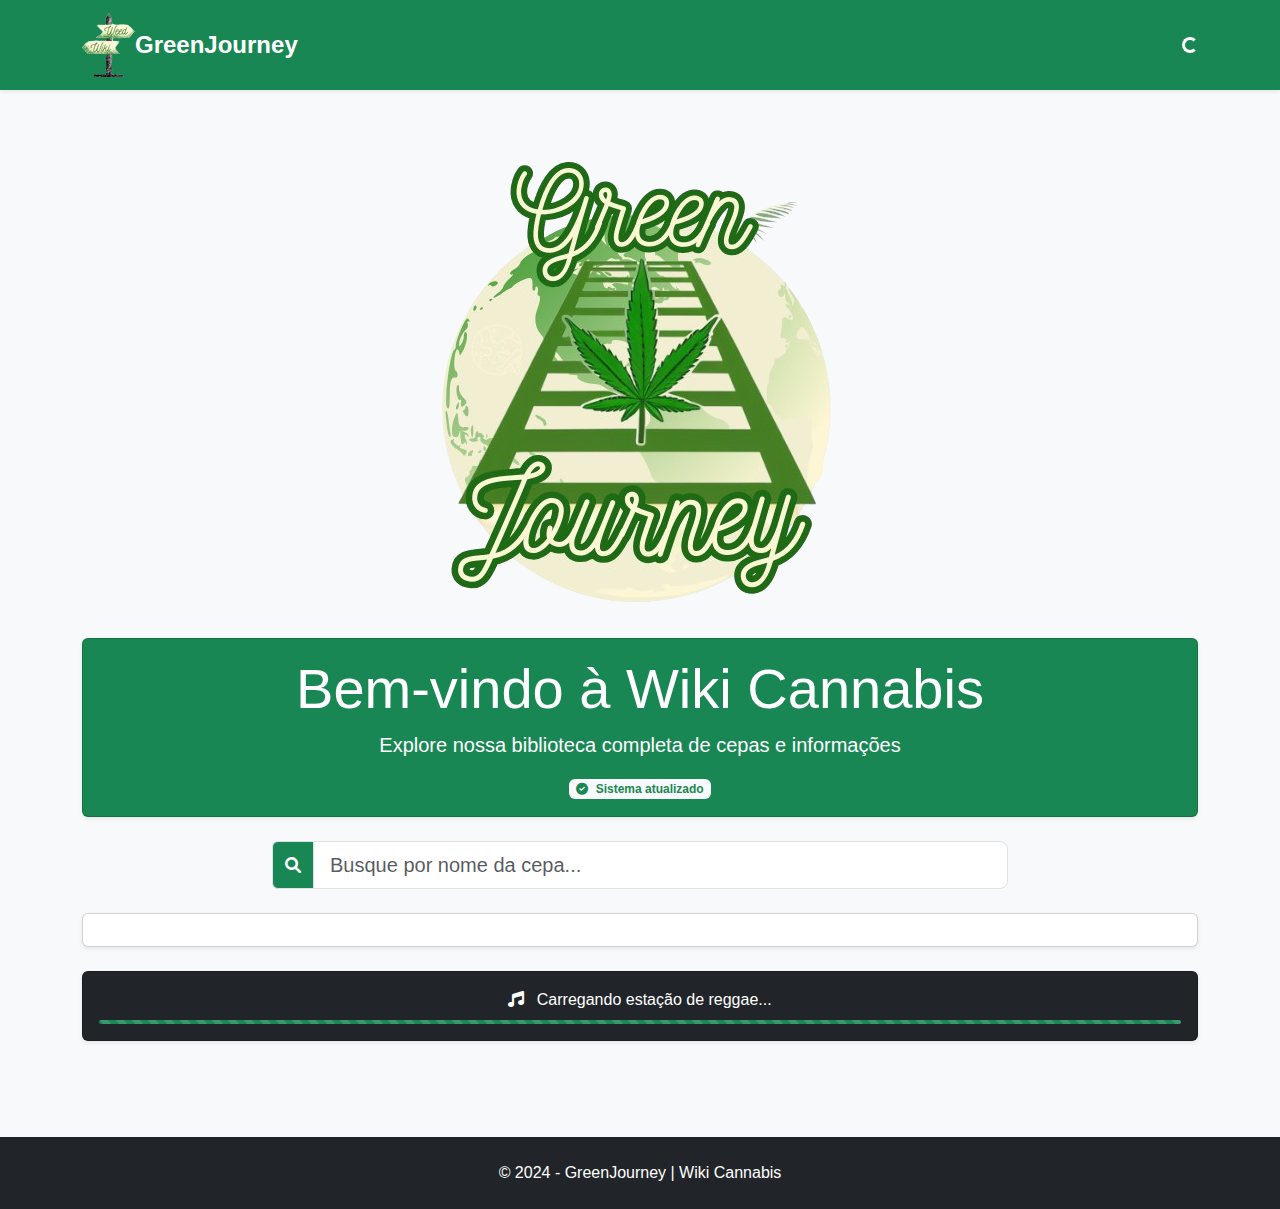
<file: Codigo_final/index.html>
<!DOCTYPE html>
<html lang="pt-BR">

<head>
    <meta charset="UTF-8">
    <meta name="viewport" content="width=device-width, initial-scale=1.0">
    <script src="https://ajax.googleapis.com/ajax/libs/jquery/3.6.0/jquery.min.js"></script>
    <link href="https://cdn.jsdelivr.net/npm/bootstrap@5.3.0/dist/css/bootstrap.min.css" rel="stylesheet">
    <link href="https://cdnjs.cloudflare.com/ajax/libs/font-awesome/6.0.0/css/all.min.css" rel="stylesheet">
    <title>GreenJourney - Wiki Cannabis</title>
    <link rel="stylesheet" href="style.css">
</head>

<body class="bg-light">
    <!-- Overlay de carregamento inicial -->
    <!-- <div id="loading-overlay" class="position-fixed w-100 h-100 bg-dark d-flex justify-content-center align-items-center" style="background: rgba(0,0,0,0.7); z-index: 9999; top: 0; left: 0;">
        <div class="text-center text-white">
            <div class="spinner-grow text-success mb-3" style="width: 3rem; height: 3rem;" role="status">
                <span class="visually-hidden">Carregando...</span>
            </div>
            <h4>Carregando GreenJourney</h4>
            <p class="text-muted">Por favor, aguarde...</p>
        </div>
    </div> -->

    <nav class="navbar navbar-expand-lg navbar-dark bg-success shadow-sm">
        <div class="container">
            <a class="navbar-brand d-flex align-items-center" href="#">
                <img src="/Codigo_final/img/Journey-removebg-preview.png" alt="Icone">
                GreenJourney
            </a>
            <!-- Indicador de carregamento na navbar -->
            <div id="nav-loading" class="spinner-border spinner-border-sm text-light ms-auto" role="status">
                <span class="visually-hidden">Carregando...</span>
            </div>
        </div>
    </nav>

    <main class="container py-5">
        <div class="row mb-4">
            <div class="col-12">
                <div class="card-body text-center">
                    <img src="/Codigo_final/img/2-removebg-preview.png" alt="">

                </div>
                <div class="card bg-success text-white shadow-sm">
                    <div class="card-body text-center">
                        
                        <h1 class="display-4">Bem-vindo à Wiki Cannabis</h1>
                        <p class="lead">Explore nossa biblioteca completa de cepas e informações</p>
                        <!-- Indicador de status -->
                        <div id="status-indicator" class="badge bg-light text-success">
                            <i class="fas fa-check-circle me-1"></i>
                            Sistema atualizado
                        </div>
                    </div>
                </div>
            </div>
        </div>

        <div class="row mb-4">
            <div class="col-md-8 mx-auto">
                <div class="input-group">
                    <span class="input-group-text bg-success text-white">
                        <i class="fas fa-search"></i>
                    </span>
                    <input id="busca" class="form-control form-control-lg" placeholder="Busque por nome da cepa..."
                        type="text">
                </div>
            </div>
        </div>

        <div id="cepas-container" class="card shadow-sm">
            <div class="card-body">
                <div class="table-responsive">
                    <table id="cepas-tb" class="table table-hover">
                        <thead class="table-success">
                            <tr>
                                <th scope="col">#</th>
                                <th scope="col">Imagem</th>
                                <th scope="col">Cepa</th>
                                <th scope="col">Banco de Semente</th>
                                <th scope="col">Ancestralidade</th>
                                <th scope="col">Linhagem</th>
                            </tr>
                        </thead>
                        <tbody id="cepas-tb-body">
                        </tbody>
                    </table>
                </div>
                <!-- Loading aprimorado -->
                <div id="loading" class="text-center py-5">
                    <div class="d-flex flex-column align-items-center">
                        <div class="spinner-border text-success mb-3" style="width: 3rem; height: 3rem;" role="status">
                            <span class="visually-hidden">Carregando...</span>
                        </div>
                        <h5 class="text-muted mb-2">Carregando informações das cepas</h5>
                        <div class="progress w-50">
                            <div class="progress-bar progress-bar-striped progress-bar-animated bg-success"
                                role="progressbar" style="width: 100%"></div>
                        </div>
                        <small class="text-muted mt-2">Isso pode levar alguns segundos...</small>
                    </div>
                </div>
            </div>
        </div>

        <div id="station-container" class="mt-4">
            <div class="card bg-dark text-white shadow-sm">
                <div class="card-body text-center">
                    <i class="fas fa-music me-2"></i>
                    <span>Carregando estação de reggae...</span>
                    <!-- Indicador de buffer de áudio -->
                    <div class="progress bg-dark mt-2" style="height: 4px;">
                        <div class="progress-bar bg-success progress-bar-striped progress-bar-animated"
                            style="width: 100%"></div>
                    </div>
                </div>
            </div>
        </div>
    </main>

    <footer class="bg-dark text-white py-4 mt-5">
        <div class="container text-center">
            <p class="mb-0">&copy; 2024 - GreenJourney | Wiki Cannabis</p>
        </div>
    </footer>

    <script src="https://cdn.jsdelivr.net/npm/bootstrap@5.3.0/dist/js/bootstrap.bundle.min.js"></script>
    <script src="script.js"></script>
    

</body>

</html>
</file>
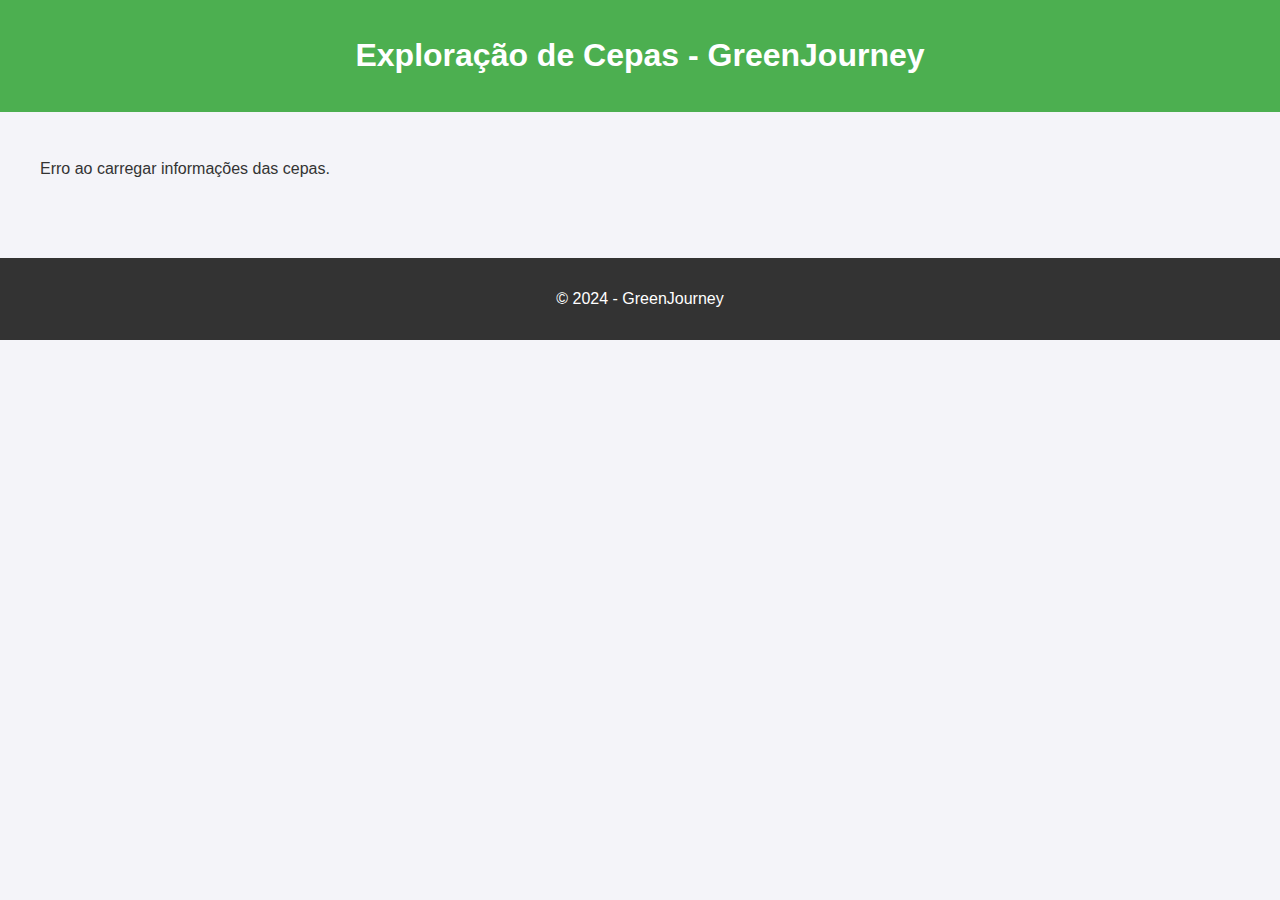
<file: ExploraçãoCepas.html>
<!DOCTYPE html>
<html lang="pt-BR">
<head>
    <meta charset="UTF-8">
    <meta name="viewport" content="width=device-width, initial-scale=1.0">
    <title>GreenJourney - Exploração de Cepas</title>
    <style>
        body {
            font-family: Arial, sans-serif;
            margin: 0;
            padding: 0;
            background-color: #f4f4f9;
            color: #333;
            transition: background-color 0.3s, color 0.3s;
        }
        header {
            background-color: #4CAF50;
            color: white;
            text-align: center;
            padding: 1rem 0;
        }
        #cepas-container {
            display: grid;
            grid-template-columns: repeat(auto-fit, minmax(250px, 1fr));
            gap: 1.5rem;
            padding: 2rem;
            max-width: 1200px;
            margin: 0 auto;
        }
        .cepa-card {
            background-color: white;
            border: 1px solid #ddd;
            border-radius: 8px;
            padding: 1.5rem;
            box-shadow: 0 2px 4px rgba(0, 0, 0, 0.1);
            transition: transform 0.2s;
        }
        .cepa-card:hover {
            transform: scale(1.05);
        }
        .cepa-card h2 {
            margin-top: 0;
            color: #4CAF50;
        }
        footer {
            text-align: center;
            padding: 1rem 0;
            background-color: #333;
            color: white;
            margin-top: 2rem;
        }
    </style>
</head>
<body>
    <header>
        <h1>Exploração de Cepas - GreenJourney</h1>
    </header>
    <main id="cepas-container">
        <p>Carregando informações...</p>
    </main>
    <footer>
        <p>&copy; 2024 - GreenJourney</p>
    </footer>
    <script>
        const apiUrl = "https://the-cannabis-api-endpoint-url/strains";
        const container = document.getElementById("cepas-container");
        async function fetchCepas() {
            try {
                const response = await fetch(apiUrl);
                const cepas = await response.json();            
                container.innerHTML = "";
                    cepas.forEach(cepa => {
                    const cepaCard = document.createElement("div");
                    cepaCard.className = "cepa-card";
                    cepaCard.innerHTML = `
                        <h2>${cepa.name}</h2>
                        <p><strong>Tipo:</strong> ${cepa.race}</p>
                        <p><strong>Efeitos Positivos:</strong> ${cepa.effects.positive.join(", ")}</p>
                        <p><strong>Efeitos Negativos:</strong> ${cepa.effects.negative.join(", ")}</p>
                        <p><strong>Sabores:</strong> ${cepa.flavors.join(", ")}</p>
                    `;
                    container.appendChild(cepaCard);
                });
            } catch (error) {
                console.error("Erro ao buscar as cepas:", error);
                container.innerHTML = "<p>Erro ao carregar informações das cepas.</p>";
            }
        }
        fetchCepas();
    </script>
</body>
</html>
</file>
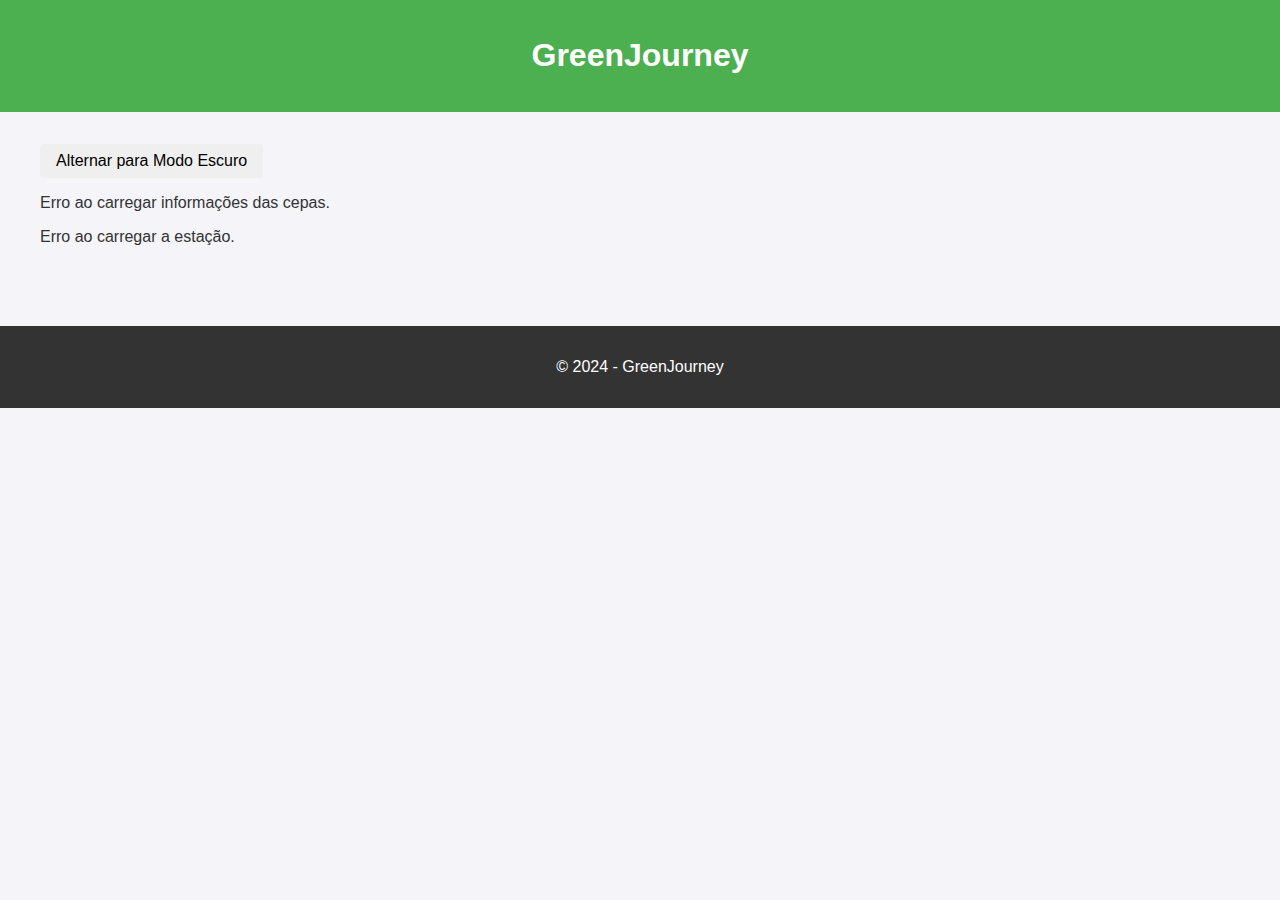
<file: GreenJourney.html>
<!DOCTYPE html>
<html lang="pt-BR">
<head>
    <meta charset="UTF-8">
    <meta name="viewport" content="width=device-width, initial-scale=1.0">
    <title>GreenJourney</title>
    <style>
        body {
            font-family: Arial, sans-serif;
            margin: 0;
            padding: 0;
            background-color: #f4f4f9;
            color: #333;
            transition: background-color 0.3s, color 0.3s;
        }
        header {
            background-color: #4CAF50;
            color: white;
            text-align: center;
            padding: 1rem 0;
        }
        main {
            padding: 2rem;
            max-width: 1200px;
            margin: 0 auto;
        }
        .cepa-card {
            background-color: white;
            border: 1px solid #ddd;
            border-radius: 8px;
            padding: 1.5rem;
            margin: 1rem 0;
            box-shadow: 0 2px 4px rgba(0, 0, 0, 0.1);
        }
        .cepa-card h2 {
            margin: 0 0 0.5rem 0;
            color: #4CAF50;
        }
        .cepa-card p {
            margin: 0.5rem 0;
        }
        button {
            padding: 0.5rem 1rem;
            border: none;
            border-radius: 4px;
            cursor: pointer;
            font-size: 1rem;
        }
        .station {
            margin: 1rem auto;
            padding: 1.5rem;
            background-color: #333;
            border-radius: 8px;
            box-shadow: 0 4px 8px rgba(0, 0, 0, 0.2);
            max-width: 600px;
            text-align: center;
        }
        .station h2, .station p {
            color: white;
        }
        footer {
            text-align: center;
            padding: 1rem 0;
            background-color: #333;
            color: white;
            margin-top: 2rem;
        }
        @media (max-width: 600px) {
            .station, .cepa-card {
                max-width: 100%;
                padding: 1rem;
            }

            main {
                padding: 1rem;
            }
        }
        .dark-mode {
            background-color: #121212;
            color: #ffffff;
        }
        .dark-mode header {
            background-color: #333;
        }
        .dark-mode .cepa-card, .dark-mode .station {
            background-color: #1e1e1e;
            color: white;
        }
        .dark-mode footer {
            background-color: #222;
        }
    </style>
</head>
<body>
    <header>
        <h1>GreenJourney</h1>
    </header>
        <main>
        <button id="toggle-theme">Alternar para Modo Escuro</button>

        <div id="cepas-container">
            <p>Carregando informações das cepas...</p>
        </div>

        <div id="station-container">
            <p>Carregando estação de reggae...</p>
        </div>
    </main>
    <footer>
        <p>&copy; 2024 - GreenJourney</p>
    </footer>
    <script>
        const button = document.getElementById('toggle-theme');
        const body = document.body;
        button.addEventListener('click', () => {
            body.classList.toggle('dark-mode');
            if (body.classList.contains('dark-mode')) {
                button.textContent = 'Alternar para Modo Claro';
            } else {
                button.textContent = 'Alternar para Modo Escuro';
            }
        });
        const cannabisApiUrl = "https://the-cannabis-api-endpoint-url/strains";
        const cepasContainer = document.getElementById("cepas-container");
        async function fetchCepas() {
            try {
                const response = await fetch(cannabisApiUrl);
                const cepas = await response.json();
                cepasContainer.innerHTML = "";
                cepas.forEach(cepa => {
                    const cepaCard = document.createElement("div");
                    cepaCard.className = "cepa-card";
                    cepaCard.innerHTML = `
                        <h2>${cepa.name}</h2>
                        <p><strong>Tipo:</strong> ${cepa.race}</p>
                        <p><strong>Efeitos Positivos:</strong> ${cepa.effects.positive.join(", ")}</p>
                        <p><strong>Efeitos Negativos:</strong> ${cepa.effects.negative.join(", ")}</p>
                        <p><strong>Sabores:</strong> ${cepa.flavors.join(", ")}</p>
                    `;
                    cepasContainer.appendChild(cepaCard);
                });
            } catch (error) {
                console.error("Erro ao buscar as cepas:", error);
                cepasContainer.innerHTML = "<p>Erro ao carregar informações das cepas.</p>";
            }
        }
        const radioApiUrl = "https://de1.api.radio-browser.info/json/stations/search?name=0%20N%20-%20Reggae%20on%20Radio";
        const stationContainer = document.getElementById("station-container");
        async function loadStation() {
            try {
                const response = await fetch(radioApiUrl);
                const stations = await response.json();
                if (stations.length > 0) {
                    const station = stations[0]; 
                    stationContainer.innerHTML = `
                        <div class="station">
                            <h2>${station.name}</h2>
                            <audio controls>
                                <source src="${station.url_resolved}" type="audio/mpeg">
                                Seu navegador não suporta o player de áudio.
                            </audio>
                        </div>
                    `;
                } else {
                    stationContainer.innerHTML = "<p>Estação não encontrada.</p>";
                }
            } catch (error) {
                stationContainer.innerHTML = "<p>Erro ao carregar a estação.</p>";
                console.error("Erro ao buscar estação:", error);
            }
        }
        fetchCepas();
        loadStation();
    </script>
</body>
</html>
</file>
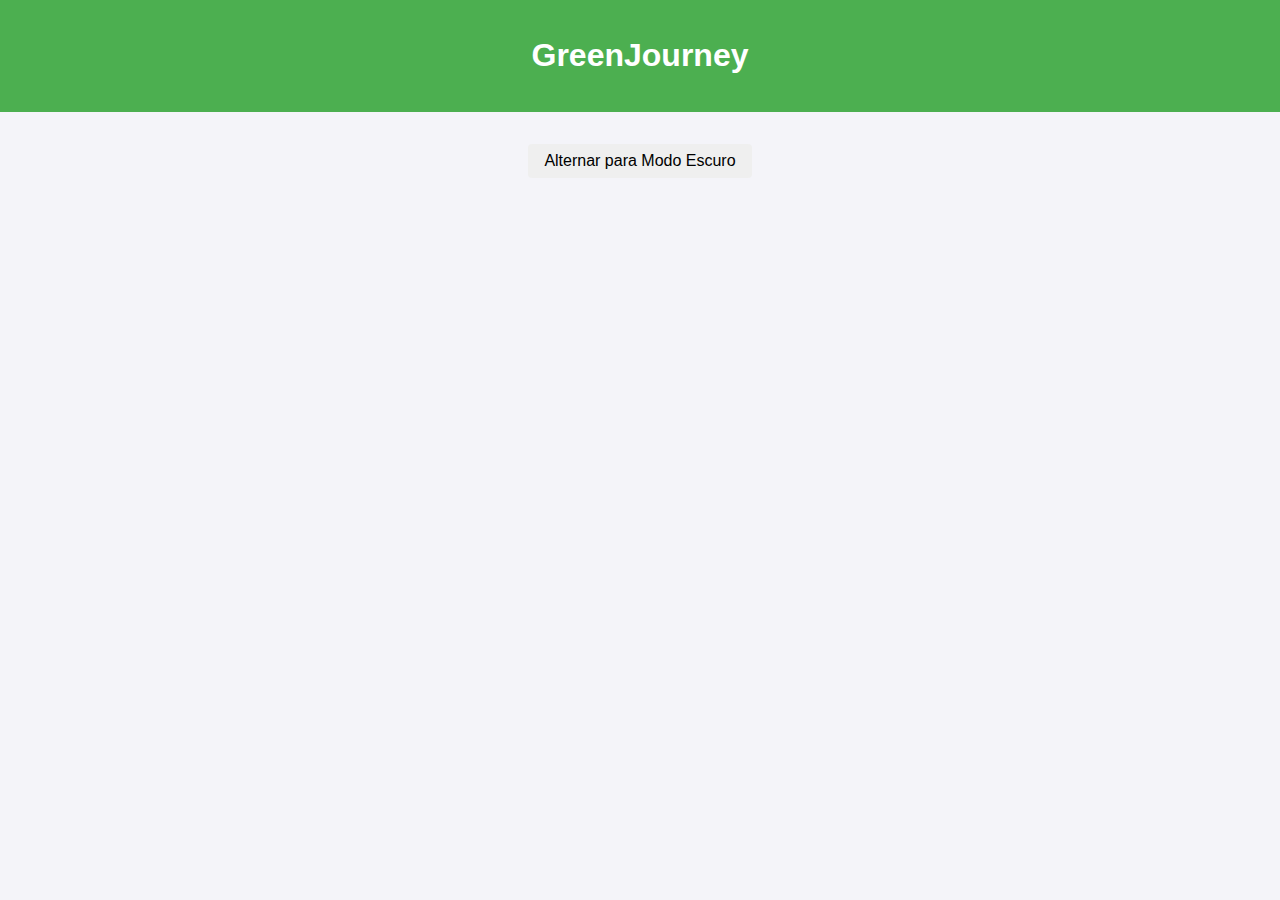
<file: ModoEscuro.html>
<!DOCTYPE html>
<html lang="pt-BR">
<head>
    <meta charset="UTF-8">
    <meta name="viewport" content="width=device-width, initial-scale=1.0">
    <title>GreenJourney modo Escuro</title>
    <style>
       
        body {
            font-family: Arial, sans-serif;
            margin: 0;
            padding: 0;
            background-color: #f4f4f9;
            color: #333;
            transition: background-color 0.3s, color 0.3s;
        }
        header {
            text-align: center;
            padding: 1rem;
            background-color: #4CAF50;
            color: white;
        }
        main {
            padding: 2rem;
            text-align: center;
        }
        button {
            padding: 0.5rem 1rem;
            border: none;
            border-radius: 4px;
            cursor: pointer;
            font-size: 1rem;
        }
        .dark-mode button {
            background-color: #4CAF50;
            color: white;
        }
        button:hover {
            opacity: 0.8;
        }

        
        .dark-mode {
            background-color: #121212;
            color: #ffffff;
        }
        .dark-mode header {
            background-color: #333;
        }
    </style>
</head>
<body>
    <header>
        <h1>GreenJourney</h1>
    </header>
    <main>
        
        <button id="toggle-theme">Alternar para Modo Escuro</button>
    </main>
    <script>
        
        const button = document.getElementById('toggle-theme');
        const body = document.body;

        
        button.addEventListener('click', () => {
            body.classList.toggle('dark-mode');
            if (body.classList.contains('dark-mode')) {
                button.textContent = 'Alternar para Modo Claro';
            } else {
                button.textContent = 'Alternar para Modo Escuro';
            }
        });
    </script>
</body>
</html>
</file>
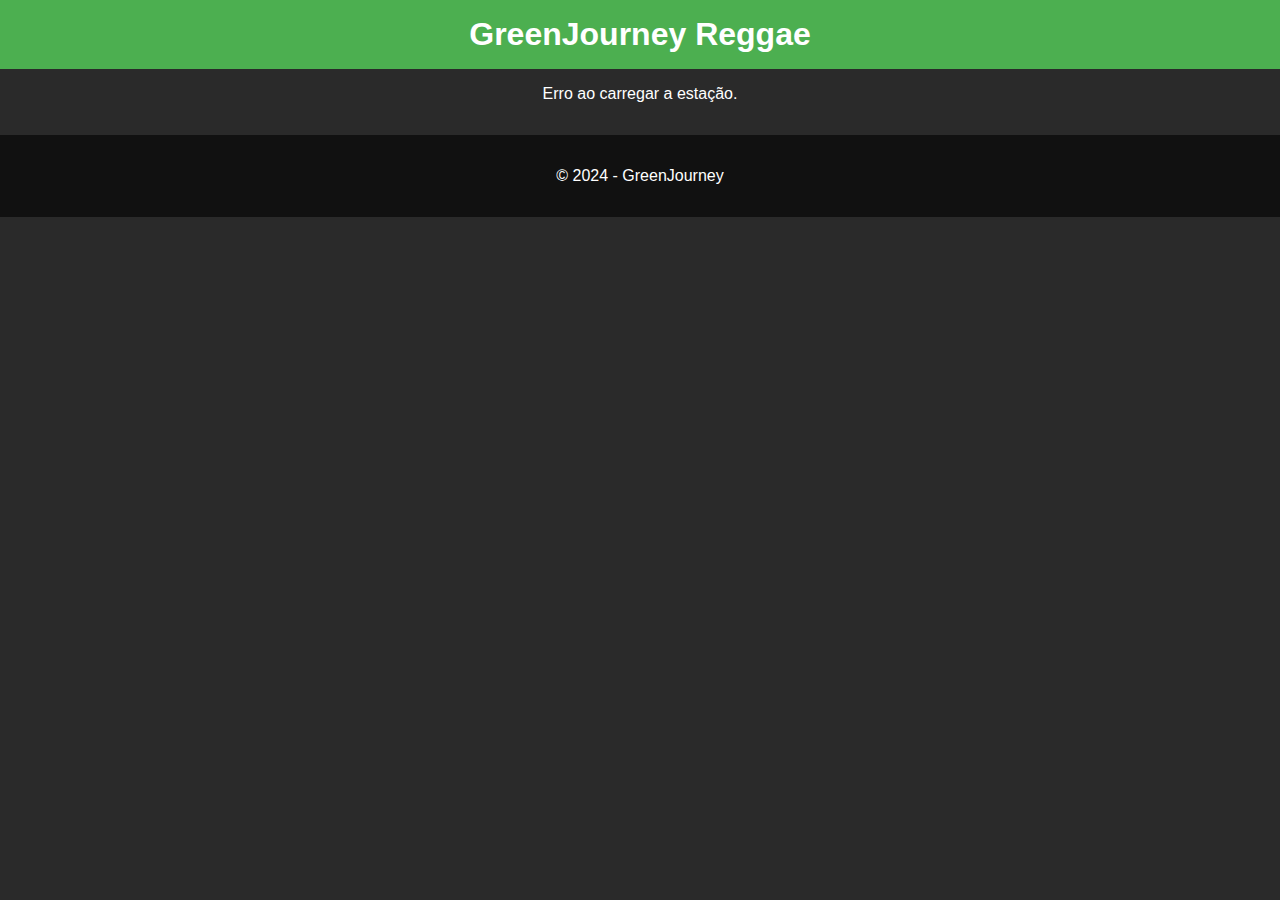
<file: RadioRaggae.html>
<!DOCTYPE html>
<html lang="pt-BR">
<head>
    <meta charset="UTF-8">
    <meta name="viewport" content="width=device-width, initial-scale=1.0">
    <title>GreenJourney Radio</title>
    <style>
        body {
            font-family: Arial, sans-serif;
            margin: 0;
            padding: 0;
            background-color: #2a2a2a;
            color: #fff;
            text-align: center;
        }
        header {
            background-color: #4CAF50;
            padding: 1rem;
            margin-bottom: 1rem;
        }
        header h1 {
            margin: 0;
        }
        .station {
            margin: 1rem auto;
            padding: 1.5rem;
            background-color: #333;
            border-radius: 8px;
            box-shadow: 0 4px 8px rgba(0, 0, 0, 0.2);
            max-width: 600px;
        }
        .station h2 {
            margin: 0.5rem 0;
        }
        footer {
            background-color: #111;
            padding: 1rem;
            color: #fff;
            margin-top: 2rem;
        }
    </style>
</head>
<body>
    <header>
        <h1>GreenJourney Reggae </h1>
    </header>
    <main id="station-container">
        <p>Carregando estação de reggae...</p>
    </main>
    <footer>
        <p>&copy; 2024 - GreenJourney</p>
    </footer>
    <script>
        
        const apiUrl = "https://de1.api.radio-browser.info/json/stations/search?name=0%20N%20-%20Reggae%20on%20Radio";

        
        const stationContainer = document.getElementById("station-container");

        
        async function loadStation() {
            try {
                const response = await fetch(apiUrl);
                const stations = await response.json();

                if (stations.length > 0) {
                    const station = stations[0]; 

                    stationContainer.innerHTML = `
                        <div class="station">
                            <h2>${station.name}</h2>
                            <p><strong>País:</strong> ${station.country}</p>
                            <p><strong>Bitrate:</strong> ${station.bitrate} kbps</p>
                            <audio controls>
                                <source src="${station.url_resolved}" type="audio/mpeg">
                                Seu navegador não suporta o player de áudio.
                            </audio>
                        </div>
                    `;
                } else {
                    stationContainer.innerHTML = "<p>Estação não encontrada.</p>";
                }
            } catch (error) {
                stationContainer.innerHTML = "<p>Erro ao carregar a estação.</p>";
                console.error("Erro ao buscar estação:", error);
            }
        }

        
        loadStation();
    </script>
</body>
</html>
</file>
<file: Codigo_final/style.css>
body {
    font-family: Arial, sans-serif;
    margin: 0;
    padding: 0;
    background-color: #f4f4f9;
    color: #333;
    transition: background-color 0.3s, color 0.3s;
}

header {
    background-color: #4CAF50;
    color: white;
    text-align: center;
    padding: 1rem 0;
}

main {
    padding: 2rem;
    max-width: 1200px;
    margin: 0 auto;
}

.cepa-card {
    background-color: white;
    border: 1px solid #ddd;
    border-radius: 8px;
    padding: 1.5rem;
    margin: 1rem 0;
    box-shadow: 0 2px 4px rgba(0, 0, 0, 0.1);
}

.cepa-card h2 {
    margin: 0 0 0.5rem 0;
    color: #4CAF50;
}

.cepa-card p {
    margin: 0.5rem 0;
}

button {
    padding: 0.5rem 1rem;
    border: none;
    border-radius: 4px;
    cursor: pointer;
    font-size: 1rem;
}

.station {
    margin: 1rem auto;
    padding: 1.5rem;
    background-color: #333;
    border-radius: 8px;
    box-shadow: 0 4px 8px rgba(0, 0, 0, 0.2);
    max-width: 600px;
    text-align: center;
}

.station h2,
.station p {
    color: white;
}

footer {
    text-align: center;
    padding: 1rem 0;
    background-color: #333;
    color: white;
    margin-top: 2rem;
}

/* Responsividade */
@media (max-width: 1200px) {
    main {
        max-width: 100%;
        padding: 1rem;
    }
}

@media (max-width: 992px) {
    .cepa-card, .station {
        padding: 1rem;
    }
}

@media (max-width: 768px) {
    header {
        padding: 0.5rem 0;
    }

    main {
        padding: 0.5rem;
    }

    .cepa-card {
        margin: 0.5rem 0;
    }
}

@media (max-width: 576px) {
    header {
        font-size: 1.2rem;
    }

    main {
        padding: 0.5rem;
    }

    .cepa-card, .station {
        padding: 0.5rem;
    }

    button {
        padding: 0.5rem;
        font-size: 0.8rem;
    }

    footer {
        padding: 0.5rem;
    }
}

/* Modo Escuro */
.dark-mode {
    background-color: #121212;
    color: #ffffff;
}

.dark-mode header {
    background-color: #333;
}

.dark-mode .cepa-card,
.dark-mode .station {
    background-color: #1e1e1e;
    color: white;
}

.dark-mode footer {
    background-color: #222;
}

@keyframes fadeIn {
    from {
        opacity: 0;
    }

    to {
        opacity: 1;
    }
}

.table-hover tbody tr:hover {
    background-color: rgba(40, 167, 69, 0.1);
    transition: background-color 0.3s ease;
}

.navbar-brand {
    font-size: 1.5rem;
    font-weight: bold;
}

.form-control:focus {
    border-color: #28a745;
    box-shadow: 0 0 0 0.2rem rgba(40, 167, 69, 0.25);
}

/* Animações de loading */
.loading-pulse {
    animation: pulse 1.5s infinite;
}

@keyframes pulse {
    0% {
        transform: scale(1);
    }

    50% {
        transform: scale(1.05);
    }

    100% {
        transform: scale(1);
    }
}
</file>
